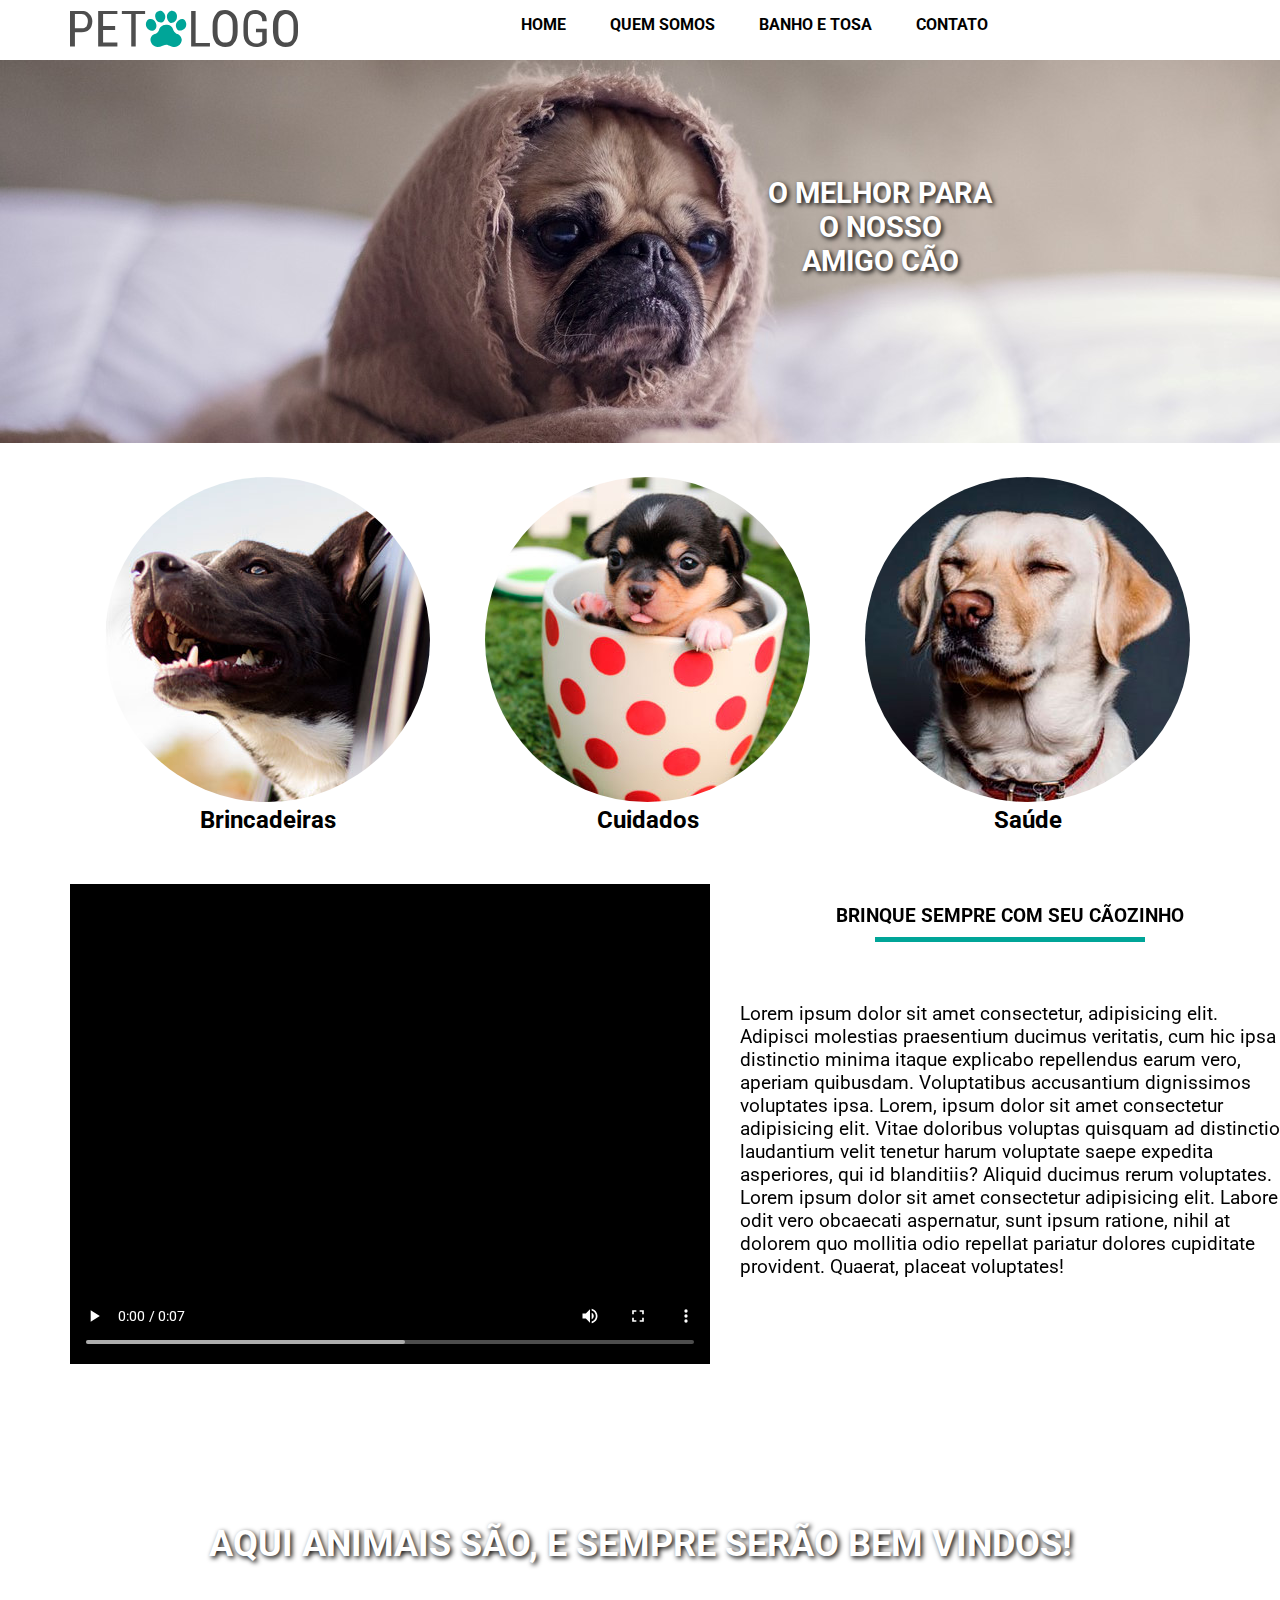
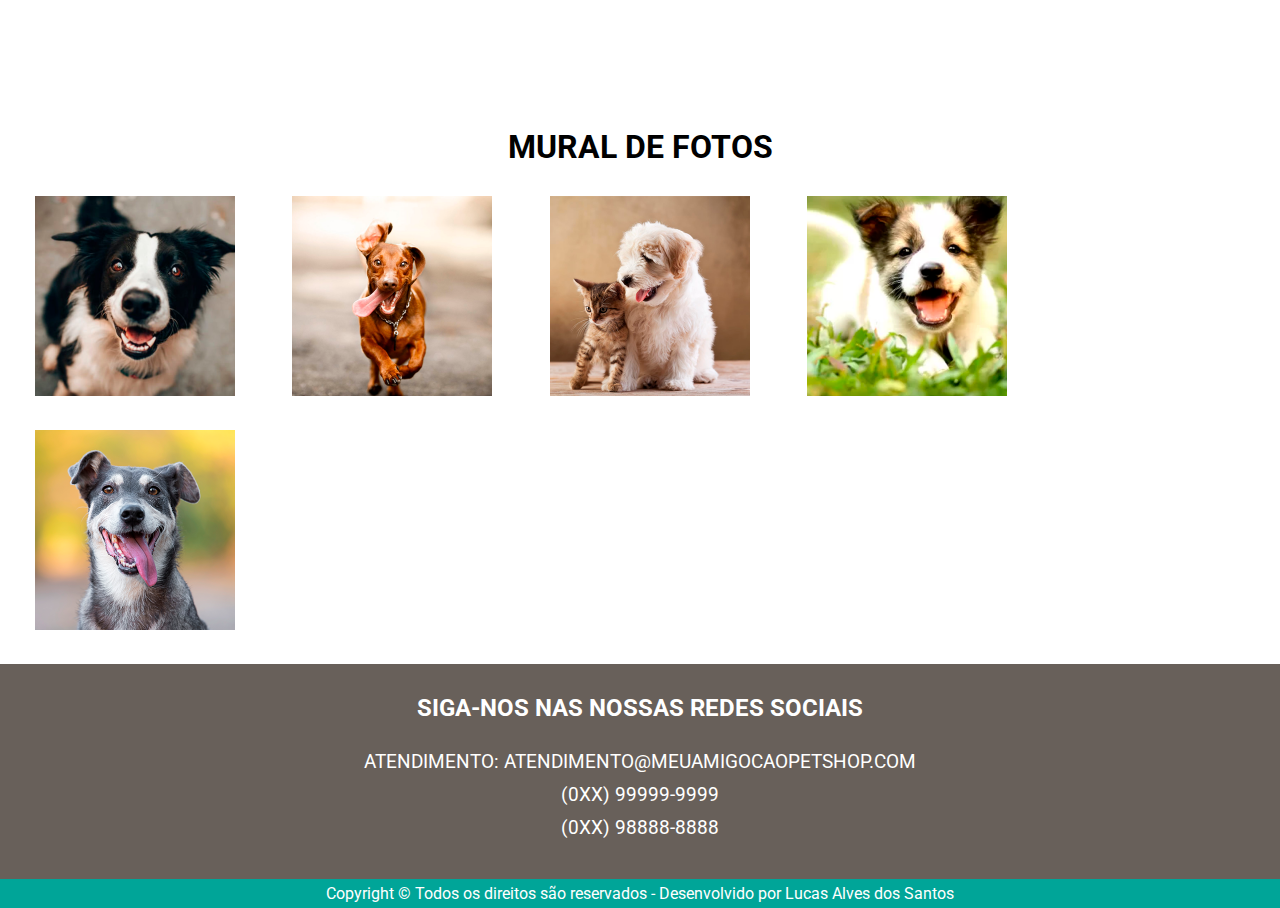
<file: porojetoPetShop/index.html>
<!DOCTYPE html>
<html pt-br>
    <head>
        <meta charset="utf-8">
        <meta name="keywords" content="pet,shop,pet-shop,cachorro,gato,passarinho,ração">
        <meta name="description" content="Somos uma pet-shop onde você pode trazer seu pet e ter a confiança de que cuidaremos muito bem dele.">
        <meta name="viewport" content="width=device-width, initial-scale=1.0">
        <link rel="preconnect" href="https://fonts.googleapis.com">
        <link rel="preconnect" href="https://fonts.gstatic.com" crossorigin>
        <link rel="stylesheet" href="https://use.fontawesome.com/releases/v5.15.4/css/all.css" integrity="sha384-DyZ88mC6Up2uqS4h/KRgHuoeGwBcD4Ng9SiP4dIRy0EXTlnuz47vAwmeGwVChigm" crossorigin="anonymous">
        <link href="https://fonts.googleapis.com/css2?family=Roboto:ital,wght@0,400;1,700&display=swap" rel="stylesheet">
        <title>Pet Shop</title>
        <link rel="stylesheet" href="css/style.css">
    </head>
    <body>
        <header>
            <div id="barra-superior">
                <div class="container">
                    <div class="row">
                        <div id="logotipo">
                            <h1><img src="img/logo-pet.svg" alt="logo-pet"></h1>
                        </div>
                        <div id="menu">
                            <nav>
                                <ul>
                                    <li><a href="index.html">Home</a></li>
                                    <li><a href="quemSomos.html">Quem somos</a></li>
                                    <li><a href="banhoETosa.html">Banho e tosa</a></li>
                                    <li><a href="contato.html">Contato</a></li>
                                </ul>
                            </nav>   
                        </div>
                    </div>
                </div>
            </div>
            <div id="banner">
                <div class="container"></div>
                <img src="img/banner1.jpg" alt="banner-cachorro">
                    <div id="banner-mensagem">
                        <h2>O melhor para <br>o nosso <br>amigo cão</h2>
                    </div>
                </div>
            </div>
        </header>
        <main>
            <div id="box-destaques" class="container">
                <div class="row">
                    <div>
                        <div class="col">
                            <img src="img/dog-1.jpg" alt="dog-1">
                            <h2>Brincadeiras</h2>
                        </div>
                        <div class="col">
                            <img src="img/dog-2.jpg" alt="dog-2">
                            <h2>Cuidados</h2>
                        </div>
                        <div class="col">
                            <img src="img/dog-3.jpg" alt="dog-3">
                            <h2>Saúde</h2>
                        </div>
                    </div>
                </div>
            </div>
            <div id="box-video" class="container">
                <div class="row">
                    <div id="video">
                        <video controls>
                            <source src="video/cao_brincando.mp4" type="video/mp4">
                            <source>
                            Seu navegador não é compativel com o video.
                        </video>
                    </div>
                    <div id="video-descricao">
                        <h2 class="titulo">Brinque sempre com seu cãozinho</h2>
                        <p>Lorem ipsum dolor sit amet consectetur, adipisicing elit. Adipisci molestias praesentium ducimus veritatis, cum hic ipsa distinctio minima itaque explicabo repellendus earum vero, aperiam quibusdam. Voluptatibus accusantium dignissimos voluptates ipsa. Lorem, ipsum dolor sit amet consectetur adipisicing elit. Vitae doloribus voluptas quisquam ad distinctio laudantium velit tenetur harum voluptate saepe expedita asperiores, qui id blanditiis? Aliquid ducimus rerum voluptates. Lorem ipsum dolor sit amet consectetur adipisicing elit. Labore odit vero obcaecati aspernatur, sunt ipsum ratione, nihil at dolorem quo mollitia odio repellat pariatur dolores cupiditate provident. Quaerat, placeat voluptates!</p>
                    </div>
                </div>
            </div>
            <div id="banner-parallax">
                <div class="container">
                    <h2>Aqui Animais são, e sempre serão bem vindos!</h2>
                </div>
            </div>
            <div id="box-mural-fotos"> 
                <h2>Mural de fotos</h2>
                <div class="row">
                    <div class="col">
                        <img src="img/foto1.png" alt="foto-1" width="200px">
                    </div>
                    <div class="col">
                        <img src="img/foto2.png" alt="foto-2" width="200px">
                    </div>
                    <div class="col">
                        <img src="img/foto3.png" alt="foto-3" width="200px">
                    </div>
                    <div class="col">
                        <img src="img/foto4.png" alt="foto-4" width="200px">
                    </div>
                    <div class="col">
                        <img src="img/foto5.png" alt="foto-5" width="200px">
                    </div>
                </div>
            </div>
        </main>
        <footer>
            <div class="container">
                <h2>Siga-nos nas nossas redes sociais</h2>
                <div id="icone-redes">
                    <a href="facebook.com"><i class="fab fa-facebook"></i></a>
                    <a href="twitter.com"><i class="fab fa-twitter-square"></i></a>
                    <a href="instagram.com"><i class="fab fa-instagram-square"></i></a>
                </div>
                <div id="contato">
                    <a href="mailto:Atendimento@meuamigocaopetshop.com"><p>Atendimento: Atendimento@meuamigocaopetshop.com</p></a> 
               <a href="tel:(0XX)99999-9999"><p>(0XX) 99999-9999</p></a>
               <a href="tel:(0XX)98888-8888"><p>(0XX) 98888-8888</p></a>
                </div>
               
            </div>
        </footer>
        <div id="copy">
            <p>Copyright &copy; Todos os direitos são reservados - Desenvolvido por Lucas Alves dos Santos</p>
        </div>
        
    </body>
</html>
</file>
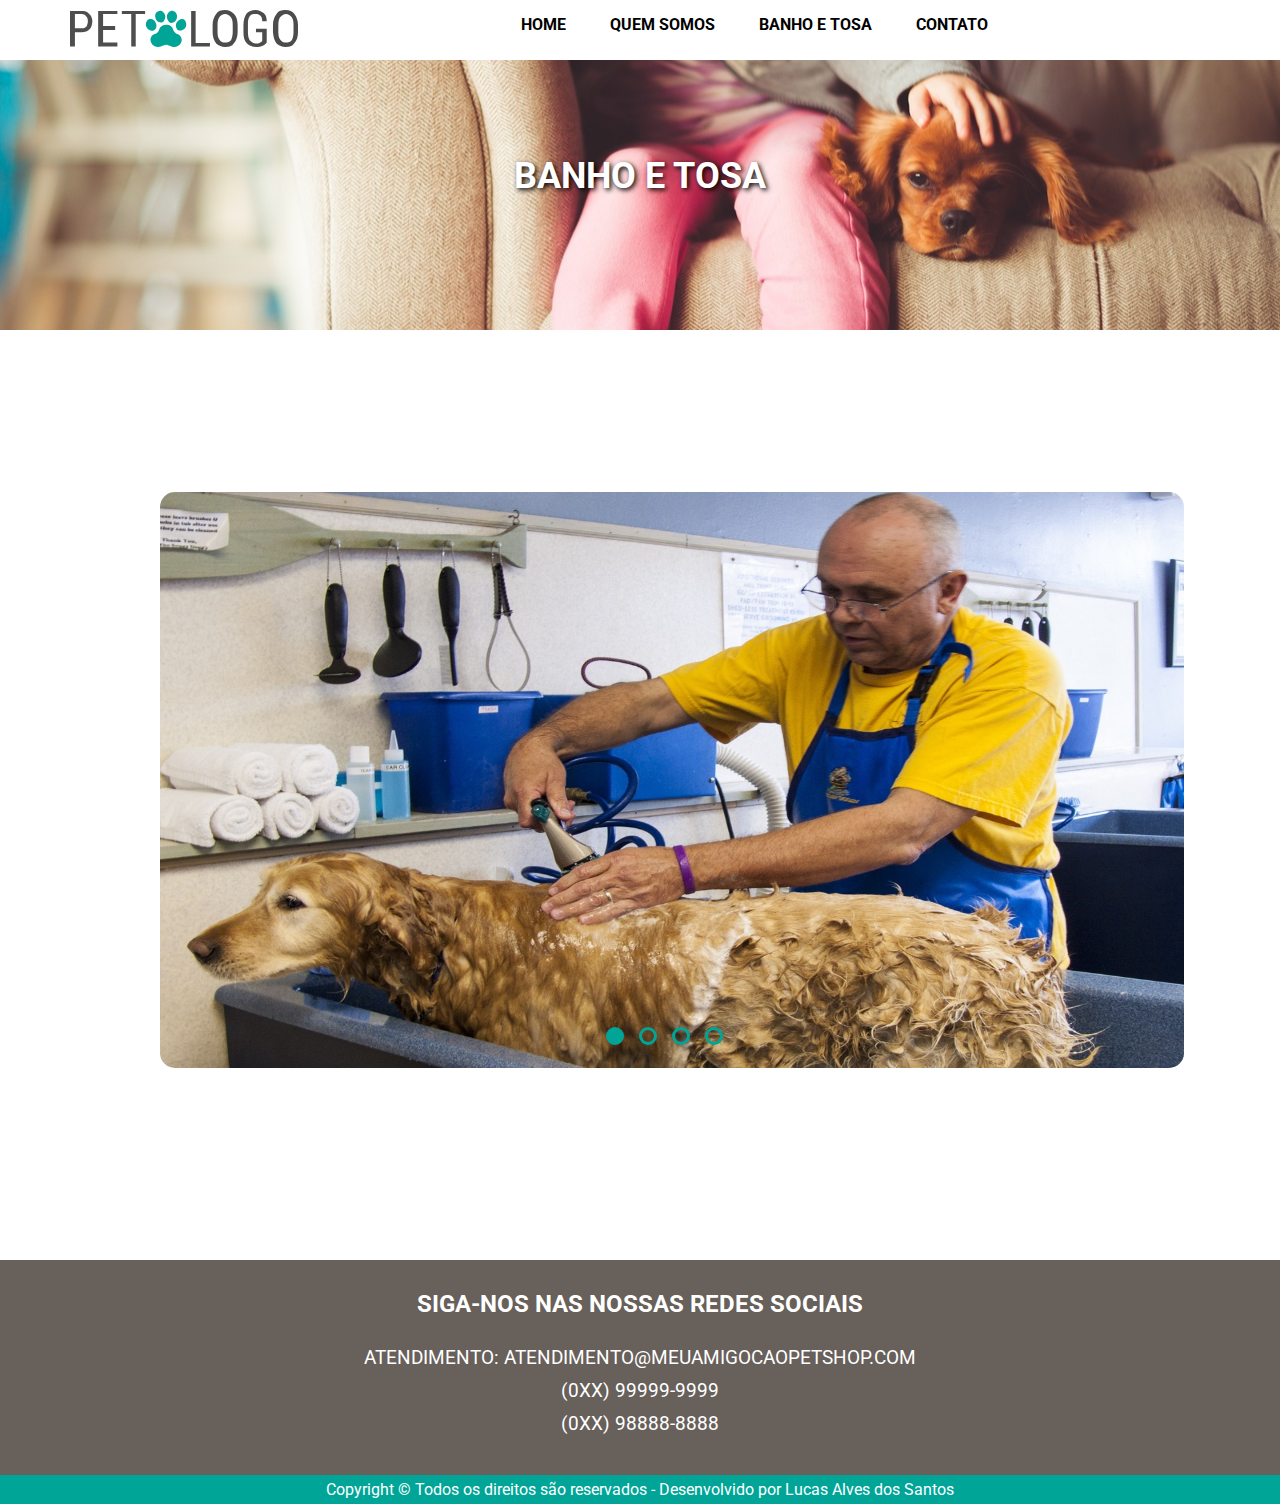
<file: porojetoPetShop/banhoETosa.html>
<!DOCTYPE html>
<html pt-br>
    <head>
        <meta charset="utf-8">
        <meta name="keywords" content="pet,shop,pet-shop,cachorro,gato,passarinho,ração">
        <meta name="description" content="Somos uma pet-shop onde você pode trazer seu pet e ter a confiança de que cuidaremos muito bem dele.">
        <meta name="viewport" content="width=device-width, initial-scale=1.0">
        <link rel="preconnect" href="https://fonts.googleapis.com">
        <link rel="preconnect" href="https://fonts.gstatic.com" crossorigin>
        <link rel="stylesheet" href="https://use.fontawesome.com/releases/v5.15.4/css/all.css" integrity="sha384-DyZ88mC6Up2uqS4h/KRgHuoeGwBcD4Ng9SiP4dIRy0EXTlnuz47vAwmeGwVChigm" crossorigin="anonymous">
        <link href="https://fonts.googleapis.com/css2?family=Roboto:ital,wght@0,400;1,700&display=swap" rel="stylesheet">
        <title>Pet Shop</title>
        <link rel="stylesheet" href="css/style.css">
        <script src="js/carrossel.js" defer></script>
    </head>
    <body>
        <header>
            <div id="barra-superior">
                <div class="container">
                    <div class="row">
                        <div id="logotipo">
                            <h1><img src="img/logo-pet.svg" alt="logo-pet"></h1>
                        </div>
                        <div id="menu">
                            <nav>
                                <ul>
                                    <li><a href="index.html">Home</a></li>
                                    <li><a href="quemSomos.html">Quem somos</a></li>
                                    <li><a href="banhoETosa.html">Banho e tosa</a></li>
                                    <li><a href="contato.html">Contato</a></li>
                                </ul>
                            </nav>   
                        </div>
                    </div>
                </div>
            </div>
            <div id="banner1">
                <div class="container"></div>

                    <div id="banner-titulo">
                        <h2>Banho e Tosa</h2>
                        
                </div>
            </div>
        </header>
        <main id="imagens">
          <div class="slide">
              <div class="slides">
                  <div id="voltar" class="btn">
                      <i class="fas fa-chevron-left"></i>
                  </div>
                  <div id="next" class="btn">
                      <i class="fas fa-chevron-right"></i>
                  </div>
                  <div class="images" id="atual">
                      <img src="img/0.jpg" alt=" imagem de cachorro sendo tosado">
                  </div>
                  <div class="images">
                      <img src="img/1.jpg" alt=" imagem de cachorro sendo tosado">
                  </div>
                  <div class="images" >
                      <img src="img/2.jpg" alt=" imagem de cachorro sendo tosado">
                  </div>
                  <div class="images">
                      <img src="img/3.jpg" alt=" imagem de cachorro sendo tosado">
                  </div>
              </div>
              <div class="balls">
                  
              </div>
          </div>
            
        </main>
        <footer>
            <div class="container">
                <h2>Siga-nos nas nossas redes sociais</h2>
                <div id="icone-redes">
                    <a href="facebook.com"><i class="fab fa-facebook"></i></a>
                    <a href="twitter.com"><i class="fab fa-twitter-square"></i></a>
                    <a href="instagram.com"><i class="fab fa-instagram-square"></i></a>
                </div>
                <div id="contato">
                    <a href="mailto:Atendimento@meuamigocaopetshop.com"><p>Atendimento: Atendimento@meuamigocaopetshop.com</p></a> 
               <a href="tel:(0XX)99999-9999"><p>(0XX) 99999-9999</p></a>
               <a href="tel:(0XX)98888-8888"><p>(0XX) 98888-8888</p></a>
                </div>
               
            </div>
        </footer>
        <div id="copy">
            <p>Copyright &copy; Todos os direitos são reservados - Desenvolvido por Lucas Alves dos Santos</p>
        </div>    
    </body>
</html>
</file>
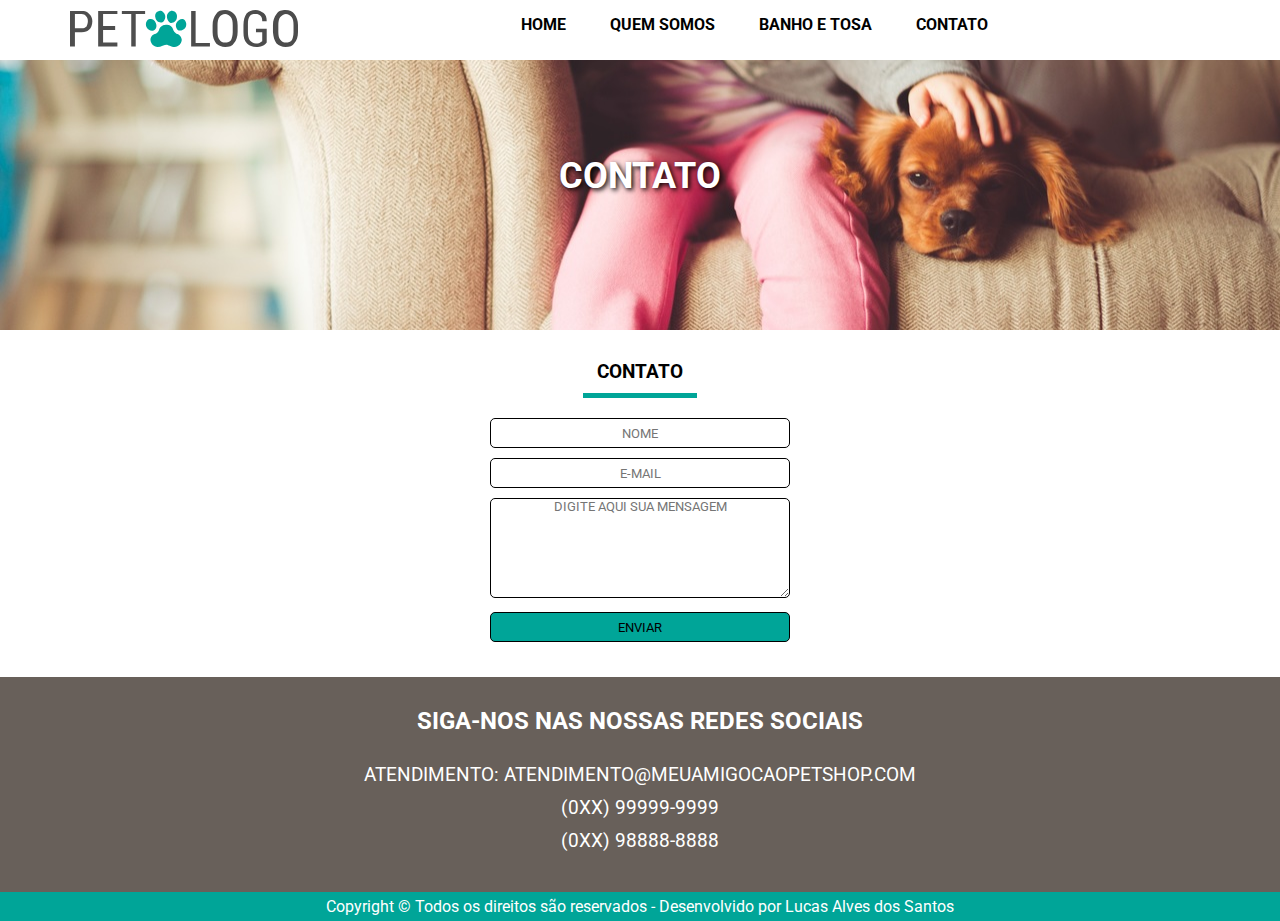
<file: porojetoPetShop/contato.html>
<!DOCTYPE html>
<html pt-br>
    <head>
        <meta charset="utf-8">
        <meta name="keywords" content="pet,shop,pet-shop,cachorro,gato,passarinho,ração">
        <meta name="description" content="Somos uma pet-shop onde você pode trazer seu pet e ter a confiança de que cuidaremos muito bem dele.">
        <meta name="viewport" content="width=device-width, initial-scale=1.0">
        <link rel="preconnect" href="https://fonts.googleapis.com">
        <link rel="preconnect" href="https://fonts.gstatic.com" crossorigin>
        <link rel="stylesheet" href="https://use.fontawesome.com/releases/v5.15.4/css/all.css" integrity="sha384-DyZ88mC6Up2uqS4h/KRgHuoeGwBcD4Ng9SiP4dIRy0EXTlnuz47vAwmeGwVChigm" crossorigin="anonymous">
        <link href="https://fonts.googleapis.com/css2?family=Roboto:ital,wght@0,400;1,700&display=swap" rel="stylesheet">
        <title>Pet Shop</title>
        <link rel="stylesheet" href="css/style.css">
    </head>
    <body>
        <header>
            <div id="barra-superior">
                <div class="container">
                    <div class="row">
                        <div id="logotipo">
                            <h1><img src="img/logo-pet.svg" alt="logo-pet"></h1>
                        </div>
                        <div id="menu">
                            <nav>
                                <ul>
                                    <li><a href="index.html">Home</a></li>
                                    <li><a href="quemSomos.html">Quem somos</a></li>
                                    <li><a href="banhoETosa.html">Banho e tosa</a></li>
                                    <li><a href="contato.html">Contato</a></li>
                                </ul>
                            </nav>   
                        </div>
                    </div>
                </div>
            </div>
            <div id="banner1">
                <div class="container"></div>

                    <div id="banner-titulo">
                        <h2>Contato</h2>
                        
                </div>
            </div>
        </header>
        <main>
            <section class="content">
                <div class="container">
                    <div class="contato">
                        <h3 class="titulo1">Contato</h3>
                        <form action="./email.php" method="post">
                            <input type="text" class="field" name="name" placeholder="Nome">
                            <br><input type="text" name="email" class="field" placeholder="E-mail"><br>
                            <textarea class="field" name="message" placeholder="Digite aqui sua mensagem" cols="30" rows="10"></textarea>
                            <br><input type="submit" value="enviar" class="button">
                        </form>
                    </div>
                </div>
            </section>
            </div>
        </main>
        <footer>
            <div class="container">
                <h2>Siga-nos nas nossas redes sociais</h2>
                <div id="icone-redes">
                    <a href="facebook.com"><i class="fab fa-facebook"></i></a>
                    <a href="twitter.com"><i class="fab fa-twitter-square"></i></a>
                    <a href="instagram.com"><i class="fab fa-instagram-square"></i></a>
                </div>
                <div id="contato">
                    <a href="mailto:Atendimento@meuamigocaopetshop.com"><p>Atendimento: Atendimento@meuamigocaopetshop.com</p></a> 
               <a href="tel:(0XX)99999-9999"><p>(0XX) 99999-9999</p></a>
               <a href="tel:(0XX)98888-8888"><p>(0XX) 98888-8888</p></a>
                </div>
               
            </div>
        </footer>
        <div id="copy">
            <p>Copyright &copy; Todos os direitos são reservados - Desenvolvido por Lucas Alves dos Santos</p>
        </div>
        
    </body>
</html>
</file>
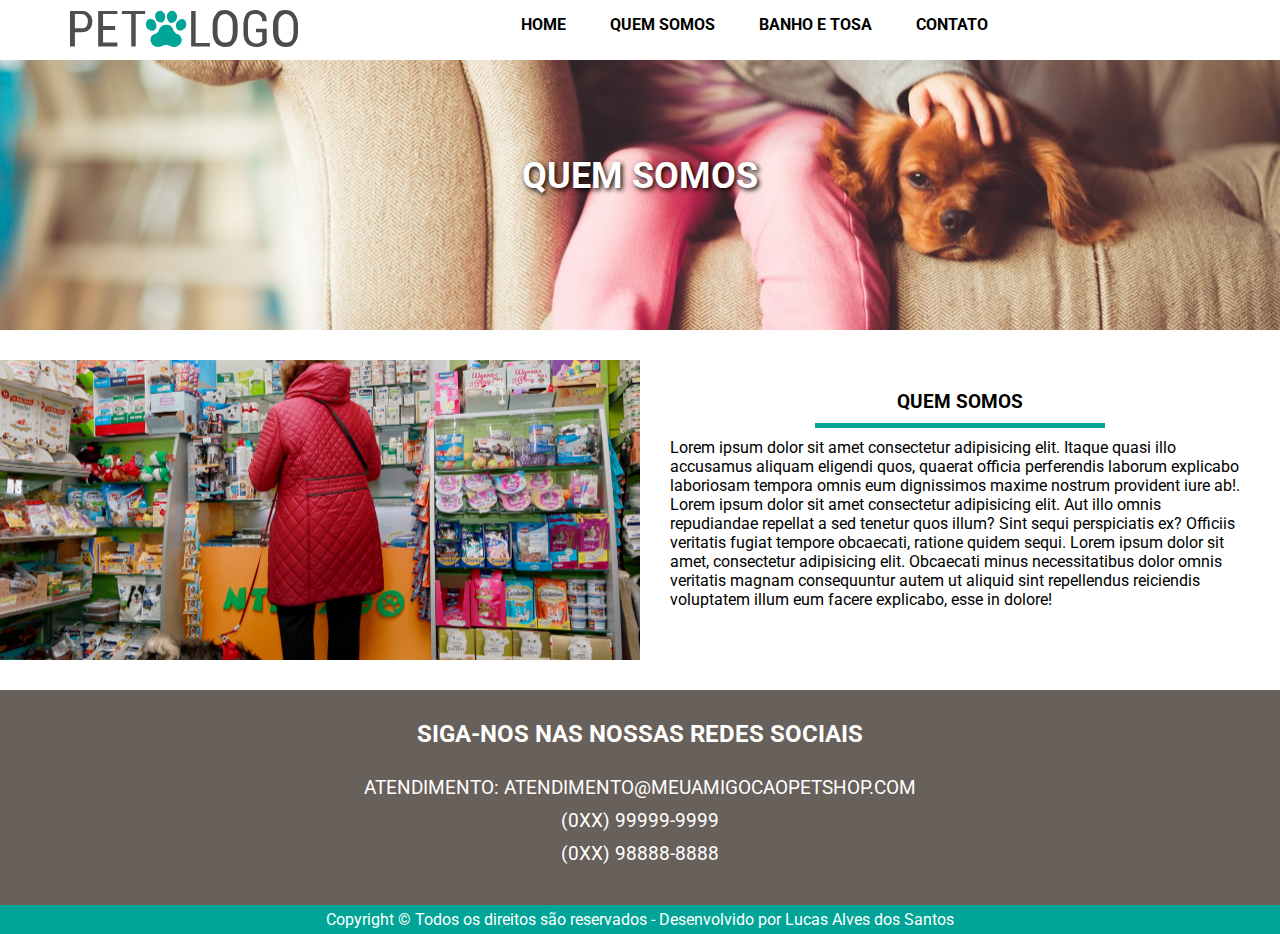
<file: porojetoPetShop/quemSomos.html>
<!DOCTYPE html>
<html pt-br>
    <head>
        <meta charset="utf-8">
        <meta name="keywords" content="pet,shop,pet-shop,cachorro,gato,passarinho,ração">
        <meta name="description" content="Somos uma pet-shop onde você pode trazer seu pet e ter a confiança de que cuidaremos muito bem dele.">
        <meta name="viewport" content="width=device-width, initial-scale=1.0">
        <link rel="preconnect" href="https://fonts.googleapis.com">
        <link rel="preconnect" href="https://fonts.gstatic.com" crossorigin>
        <link rel="stylesheet" href="https://use.fontawesome.com/releases/v5.15.4/css/all.css" integrity="sha384-DyZ88mC6Up2uqS4h/KRgHuoeGwBcD4Ng9SiP4dIRy0EXTlnuz47vAwmeGwVChigm" crossorigin="anonymous">
        <link href="https://fonts.googleapis.com/css2?family=Roboto:ital,wght@0,400;1,700&display=swap" rel="stylesheet">
        <title>Pet Shop</title>
        <link rel="stylesheet" href="css/style.css">
    </head>
    <body>
        <header>
            <div id="barra-superior">
                <div class="container">
                    <div class="row">
                        <div id="logotipo">
                            <h1><img src="img/logo-pet.svg" alt="logo-pet"></h1>
                        </div>
                        <div id="menu">
                            <nav>
                                <ul>
                                    <li><a href="index.html">Home</a></li>
                                    <li><a href="quemSomos.html">Quem somos</a></li>
                                    <li><a href="banhoETosa.html">Banho e tosa</a></li>
                                    <li><a href="contato.html">Contato</a></li>
                                </ul>
                            </nav>   
                        </div>
                    </div>
                </div>
            </div>
            <div id="banner1">
                <div class="container"></div>

                    <div id="banner-titulo">
                        <h2>Quem somos</h2> 
                    </div>   
                </div>
            </div>
        </header>
        <main>
            <div id="quem-somos">
                <div class="content">
                    <div class="row">
                        <div id="foto-quem">

                        </div>
                        <div id="texto-quem">
                            <h2 class="titulo">Quem somos</h2>
                            <p>Lorem ipsum dolor sit amet consectetur adipisicing elit. Itaque quasi illo accusamus aliquam eligendi quos, quaerat officia perferendis laborum explicabo laboriosam tempora omnis eum dignissimos maxime nostrum provident iure ab!. Lorem ipsum dolor sit amet consectetur adipisicing elit. Aut illo omnis repudiandae repellat a sed tenetur quos illum? Sint sequi perspiciatis ex? Officiis veritatis fugiat tempore obcaecati, ratione quidem sequi. Lorem ipsum dolor sit amet, consectetur adipisicing elit. Obcaecati minus necessitatibus dolor omnis veritatis magnam consequuntur autem ut aliquid sint repellendus reiciendis voluptatem illum eum facere explicabo, esse in dolore!</p>
                        </div>
                    </div>
                </div>
            </div> 
        </main>
        <footer>
            <div class="container">
                <h2>Siga-nos nas nossas redes sociais</h2>
                <div id="icone-redes">
                    <a href="facebook.com"><i class="fab fa-facebook"></i></a>
                    <a href="twitter.com"><i class="fab fa-twitter-square"></i></a>
                    <a href="instagram.com"><i class="fab fa-instagram-square"></i></a>
                </div>
                <div id="contato">
                    <a href="mailto:Atendimento@meuamigocaopetshop.com"><p>Atendimento: Atendimento@meuamigocaopetshop.com</p></a> 
               <a href="tel:(0XX)99999-9999"><p>(0XX) 99999-9999</p></a>
               <a href="tel:(0XX)98888-8888"><p>(0XX) 98888-8888</p></a>
                </div>
               
            </div>
        </footer>
        <div id="copy">
            <p>Copyright &copy; Todos os direitos são reservados - Desenvolvido por Lucas Alves dos Santos</p>
        </div>
        
    </body>
</html>
</file>
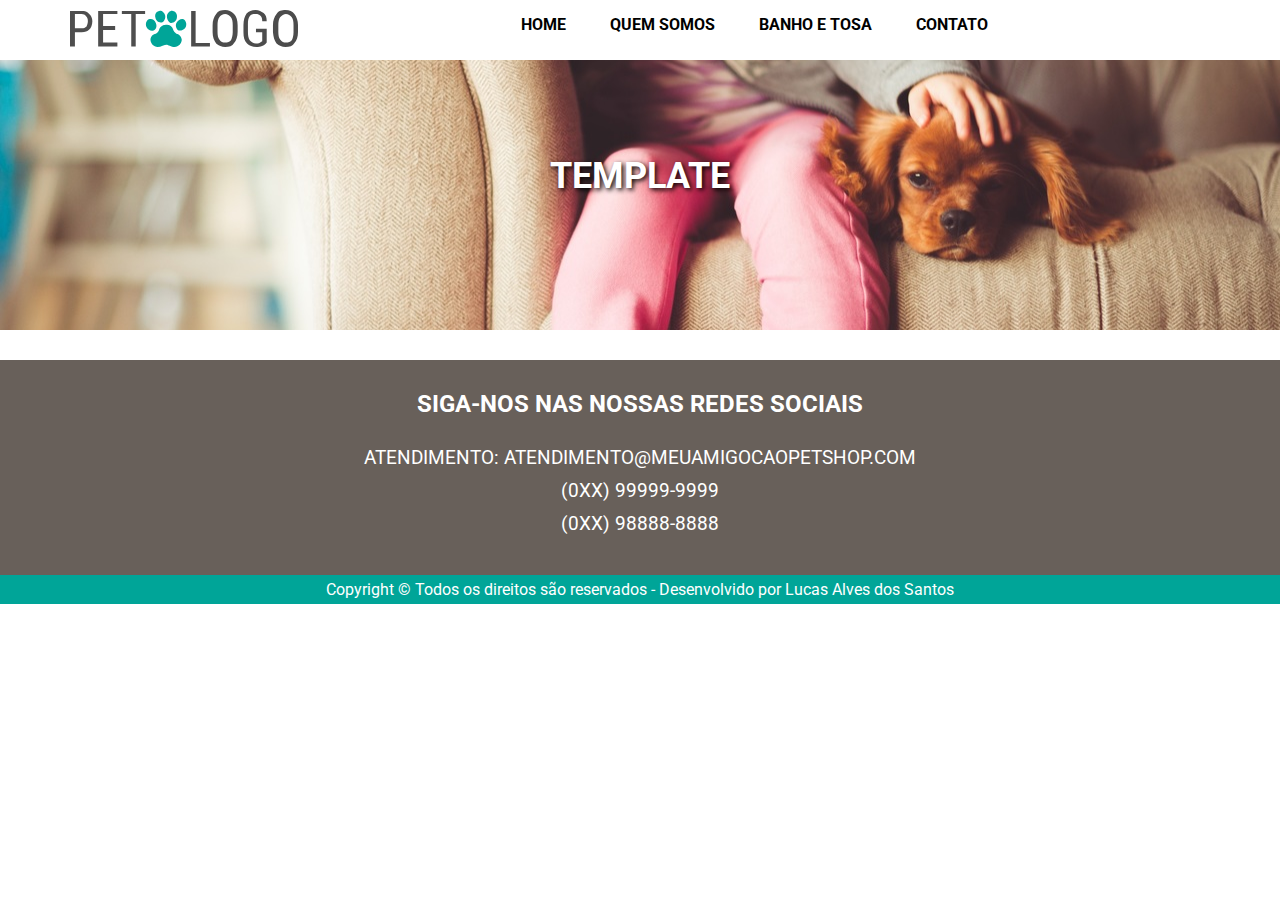
<file: porojetoPetShop/template.html>
<!DOCTYPE html>
<html pt-br>
    <head>
        <meta charset="utf-8">
        <meta name="keywords" content="pet,shop,pet-shop,cachorro,gato,passarinho,ração">
        <meta name="description" content="Somos uma pet-shop onde você pode trazer seu pet e ter a confiança de que cuidaremos muito bem dele.">
        <meta name="viewport" content="width=device-width, initial-scale=1.0">
        <link rel="preconnect" href="https://fonts.googleapis.com">
        <link rel="preconnect" href="https://fonts.gstatic.com" crossorigin>
        <link rel="stylesheet" href="https://use.fontawesome.com/releases/v5.15.4/css/all.css" integrity="sha384-DyZ88mC6Up2uqS4h/KRgHuoeGwBcD4Ng9SiP4dIRy0EXTlnuz47vAwmeGwVChigm" crossorigin="anonymous">
        <link href="https://fonts.googleapis.com/css2?family=Roboto:ital,wght@0,400;1,700&display=swap" rel="stylesheet">
        <title>Pet Shop</title>
        <link rel="stylesheet" href="css/style.css">
    </head>
    <body>
        <header>
            <div id="barra-superior">
                <div class="container">
                    <div class="row">
                        <div id="logotipo">
                            <h1><img src="img/logo-pet.svg" alt="logo-pet"></h1>
                        </div>
                        <div id="menu">
                            <nav>
                                <ul>
                                    <li><a href="index.html">Home</a></li>
                                    <li><a href="quemSomos.html">Quem somos</a></li>
                                    <li><a href="banhoETosa.html">Banho e tosa</a></li>
                                    <li><a href="contato.html">Contato</a></li>
                                </ul>
                            </nav>   
                        </div>
                    </div>
                </div>
            </div>
            <div id="banner1">
                <div class="container"></div>

                    <div id="banner-titulo">
                        <h2>Template</h2>
                        
                </div>
            </div>
        </header>
        <main>
            
        </main>
        <footer>
            <div class="container">
                <h2>Siga-nos nas nossas redes sociais</h2>
                <div id="icone-redes">
                    <a href="facebook.com"><i class="fab fa-facebook"></i></a>
                    <a href="twitter.com"><i class="fab fa-twitter-square"></i></a>
                    <a href="instagram.com"><i class="fab fa-instagram-square"></i></a>
                </div>
                <div id="contato">
                    <a href="mailto:Atendimento@meuamigocaopetshop.com"><p>Atendimento: Atendimento@meuamigocaopetshop.com</p></a> 
               <a href="tel:(0XX)99999-9999"><p>(0XX) 99999-9999</p></a>
               <a href="tel:(0XX)98888-8888"><p>(0XX) 98888-8888</p></a>
                </div>
               
            </div>
        </footer>
        <div id="copy">
            <p>Copyright &copy; Todos os direitos são reservados - Desenvolvido por Lucas Alves dos Santos</p>
        </div>
        
    </body>
</html>
</file>
<file: porojetoPetShop/css/style.css>
*{
    margin: 0;
    padding: 0;
    box-sizing: border-box;
    list-style: none;
    text-decoration: none;
    font-family: 'Roboto' ,sans-serif;
}
.container{
    max-width: 1140px;
    margin: 0 auto;
}
.row::after{
    clear: both;
    content: '';
    display: table;
}
#barra-superior{
    position: fixed;
    width: 100%;
    height: 60px;
    top: 0;
    z-index: 99999;
    background-color: #fff;
}
#logotipo{
    margin-top: 10px;
    float: left;
    width: 20%;
}
#menu{
    float: left;
    width: 80%;
   
}

#menu ul{
    text-align: center;
    margin-top: 15px;
}
#menu ul li{
    display: inline;
    padding: 10px 20px;
    text-align: center;
    text-transform: uppercase;
}

#menu ul li a:hover{
    color: #00A598;
}

#menu ul li a{
    color: #000;
    font-weight: bold;
}
#banner{
    position: relative;
    margin-top: 60px;
    max-width: 100%;
    height: 50%;
    background: no-repeat fixed center;
    background-size: cover;
}

#banner1{
    background: url("../img/banner2.jpg") no-repeat;
    background-position-y: 25%;
    background-size: cover;
    text-align: center;
    font-size: 1.5rem;
    text-shadow: 2px 2px 5px black;
    color: #fff;
    height: 300px;
    padding-top: 125px;
    text-transform: uppercase;
    margin-top: 30px;
}

#banner-mensagem{
    position: absolute;
    color: #fff;
    text-transform: uppercase;
    text-align: center;
    font-size: 1.2rem;
    top: 30%;
    left: 60%;
    text-shadow: 2px 2px 5px #000;

}

#box-destaques{
    margin-top:30px;
}

#box-destaques .col{
    width:33.333333%;
    float: left;
    text-align: center;
    padding-left: 15px;
}

#box-destaques .col img{
    border-radius: 50%;
}
#box-video{
    margin-top: 50px;
}
#box-video #video{
    width: 50%;
    float: left;
}

#box-video #video-descricao{
    position: absolute;
    text-align: left;
    font-size: 1.2rem;
    left: 50%;

    padding-left: 100px;

}

#box-video #video-descricao p{
    padding-top: 50px;
}

#box-video #video-descricao h2{
padding-top: 20px;
}

.titulo{
    text-align: center;
    text-transform: uppercase;
    font-size: 1.2rem;
}

.titulo::after{
    display: block;
    content: "";
    background-color: #00A598;
    height: 5px;
    width: 50%;
    margin: 10px auto;
}

.titulo1{
    text-align: center;
    text-transform: uppercase;
    font-size: 1.2rem;
}

.titulo1::after{
    display: block;
    content: "";
    background-color: #00A598;
    height: 5px;
    width: 10%;
    margin: 10px auto;
}

#banner-parallax{
    background: url("../img/dog-banner.png") no-repeat fixed top;
    background-size: cover;
    text-align: center;
    font-size: 1.5rem;
    text-shadow: 2px 2px 5px black;
    color: #fff;
    height: 300px;
    padding-top: 125px;
    text-transform: uppercase;
    margin-top: 30px;
}

#box-mural-fotos{
    margin-top: 30px;
}

#box-mural-fotos .col{
    margin-top: 30px;
    float: left;
    width: 17.36842105263158%;
    margin-left: 35px;
    
}

#box-mural-fotos h2{
    text-align: center;
    font-size: 2rem;
    text-transform: uppercase;
}

footer{
    margin-top: 30px;
    text-align: center;
    background-color: rgb(104, 96, 90);
    color: #fff;
}

footer h2{
    text-transform: uppercase;
    padding-top: 30px;
}

#icone-redes a i{
    color: #fff;
    font-size: 1.5rem;
    padding: 10px;
}
footer p{
    color: #fff;
    font-size: 1.2rem;
    text-transform: uppercase;
    padding-bottom: 10px;
}

footer #contato{
    padding-bottom: 30px;
}

#copy{
    text-align: center;
    padding: 5px;
    color: #fff;
    background-color: #00A598;
}

#quem-somos{
    margin-top: 30px;
}
#quem-somos #foto-quem{
    background: url("../img/quem-somos.jpg") no-repeat center;
    background-size: cover;
    height: 300px;
    width: 50%;
    float: left;
}

#quem-somos #texto-quem{
    width: 50%;
    float: left;
    padding: 30px;
    text-align: left;
}

#imagens{
    width: 100%;
    height: 100vh;
    display: flex;
    align-items: center;
    align-content: center;
padding-left: 160px;
}
.slide{
    width: 1024px;
    height: 576px;
    overflow: hidden;
    border-radius: 15px;
    transition: all 0.4s;
}

.slides{
    width: 5120px;
    display: flex;
}
.images img{
    width: 1024px;
    height: 576px;
}
#atual{
    transition: all 2s;
}
.btn{
    position: absolute;
    color:#00A598;
    padding: 10px;
    text-align: center;
    display: flex;
    align-items: center;
    justify-content: center;
    cursor: pointer;
    transition: all 0.4s;
    font-size: 1.7em;
    margin-top: -5px;
}
.btn:hover{
    transform: scale(1.5);
}
#voltar{
    top: 100%;
    left: 5%;
}
#next{
    top: 100%;
    left: 91%;
}

.balls{
    position: absolute;
    width: 1024px;
    display: flex;
    justify-content: center;
    margin-top: -45px;
}

.balls div{
    transition: all 0.5s;
    border: 3px solid #00A598;
    padding: 6px;
    border-radius: 50%;
    margin-right: 15px;
    cursor: pointer;
}

.balls div:hover{
    background: black;
}

.imgAtual{
    background: #00A598;
    transition: all 0.5s;
}

.content{
    margin-top: 30px;
}

.contato{
    text-align: center;
    
}

.contato h3{
    margin-bottom: 15px;
}

.contato input, textarea{
    width: 300px;
    height: 30px;
    border: 1px solid #000;
    border-radius: 5px;
    margin: 5px;
    text-align: center;
    text-transform: uppercase;
    
}

.contato textarea{
    width: 300px;
    height: 100px;
}

.button{
    background-color: #00A598;
}

.button:hover{
    background-color: #01746a;
}
</file>
